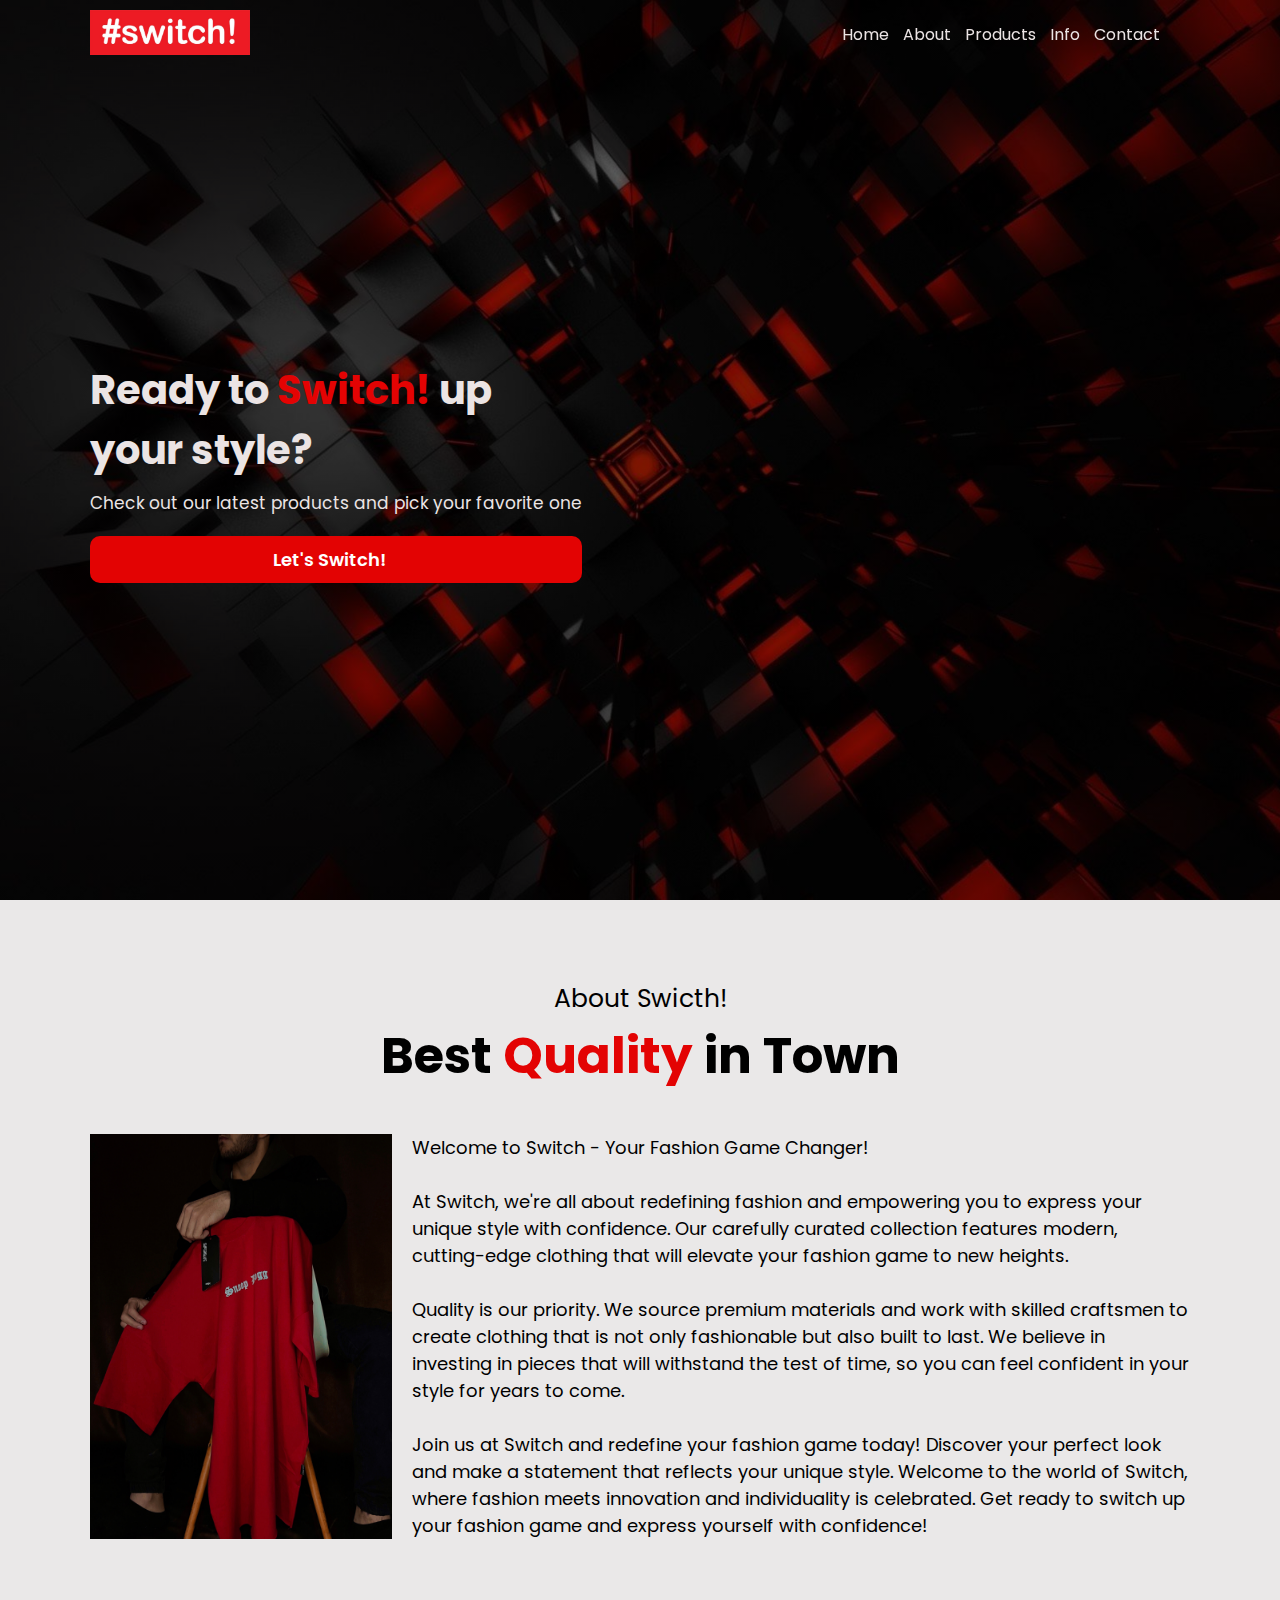
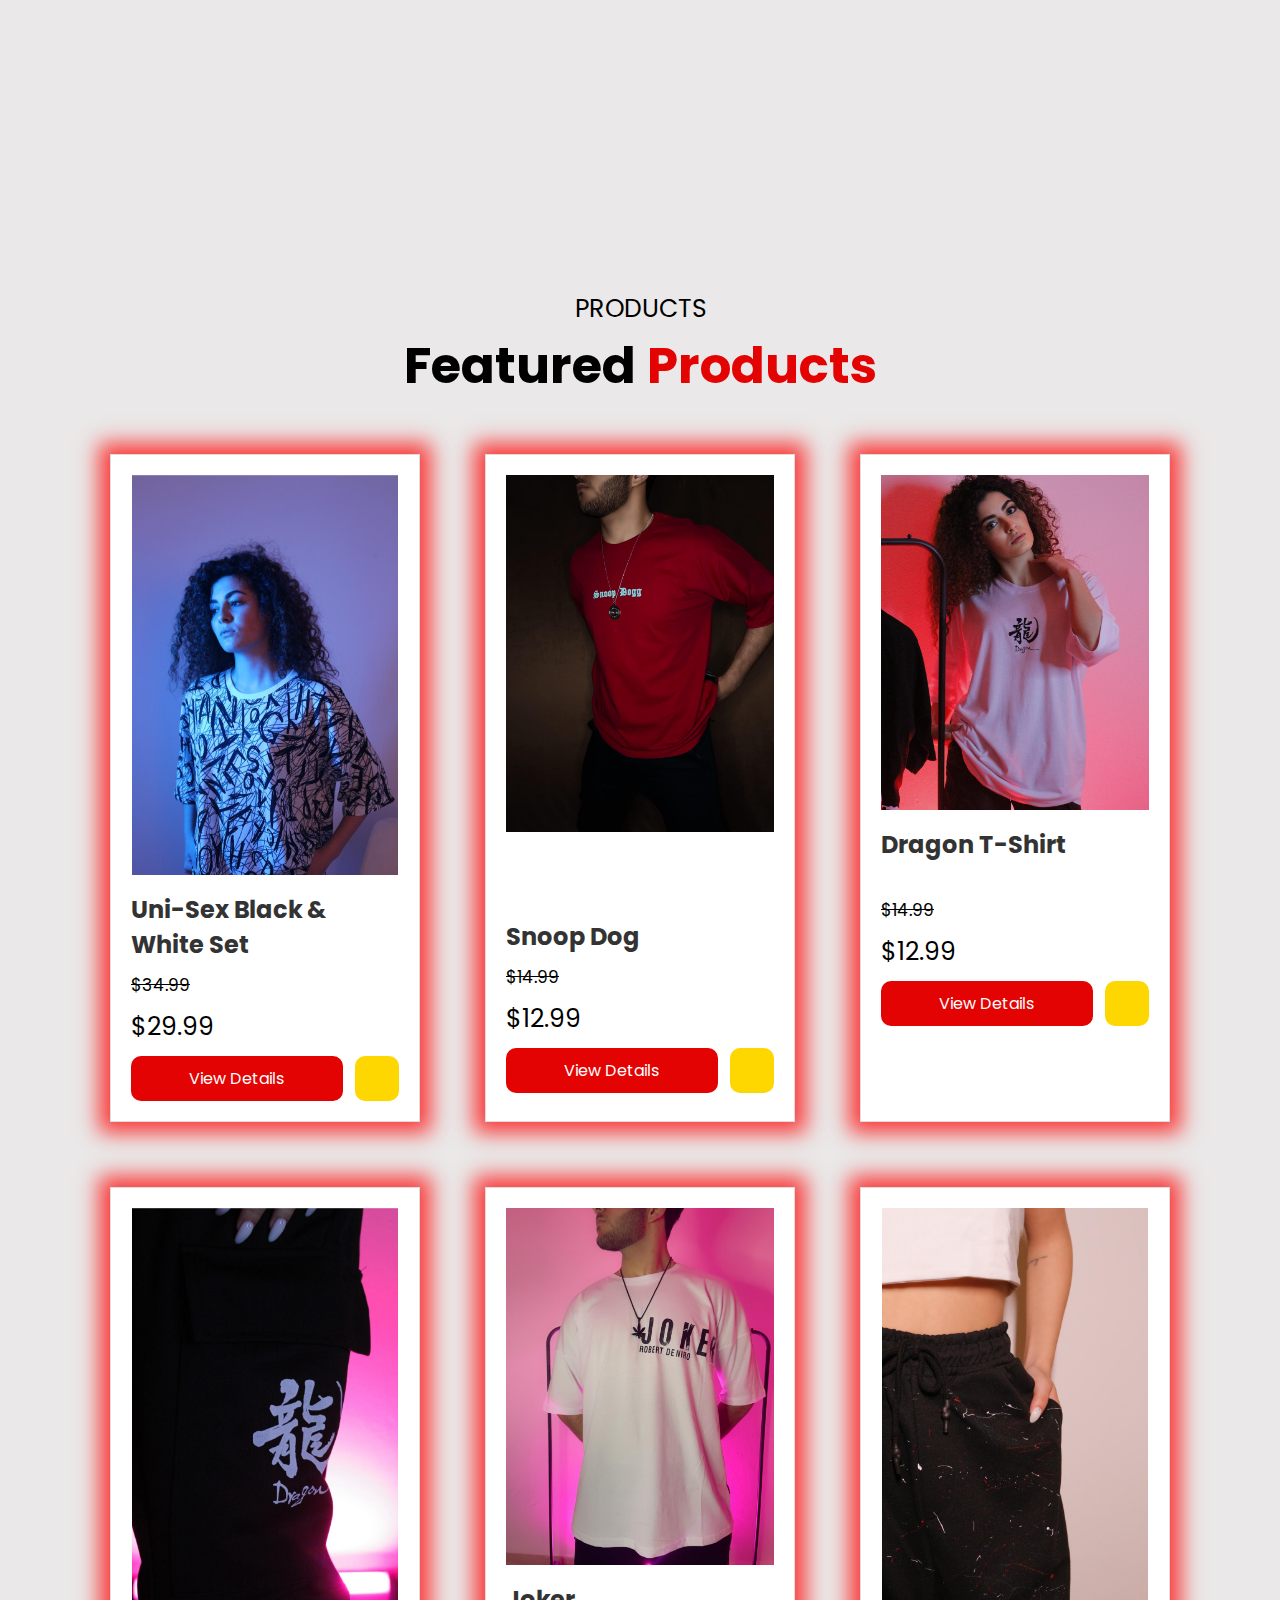
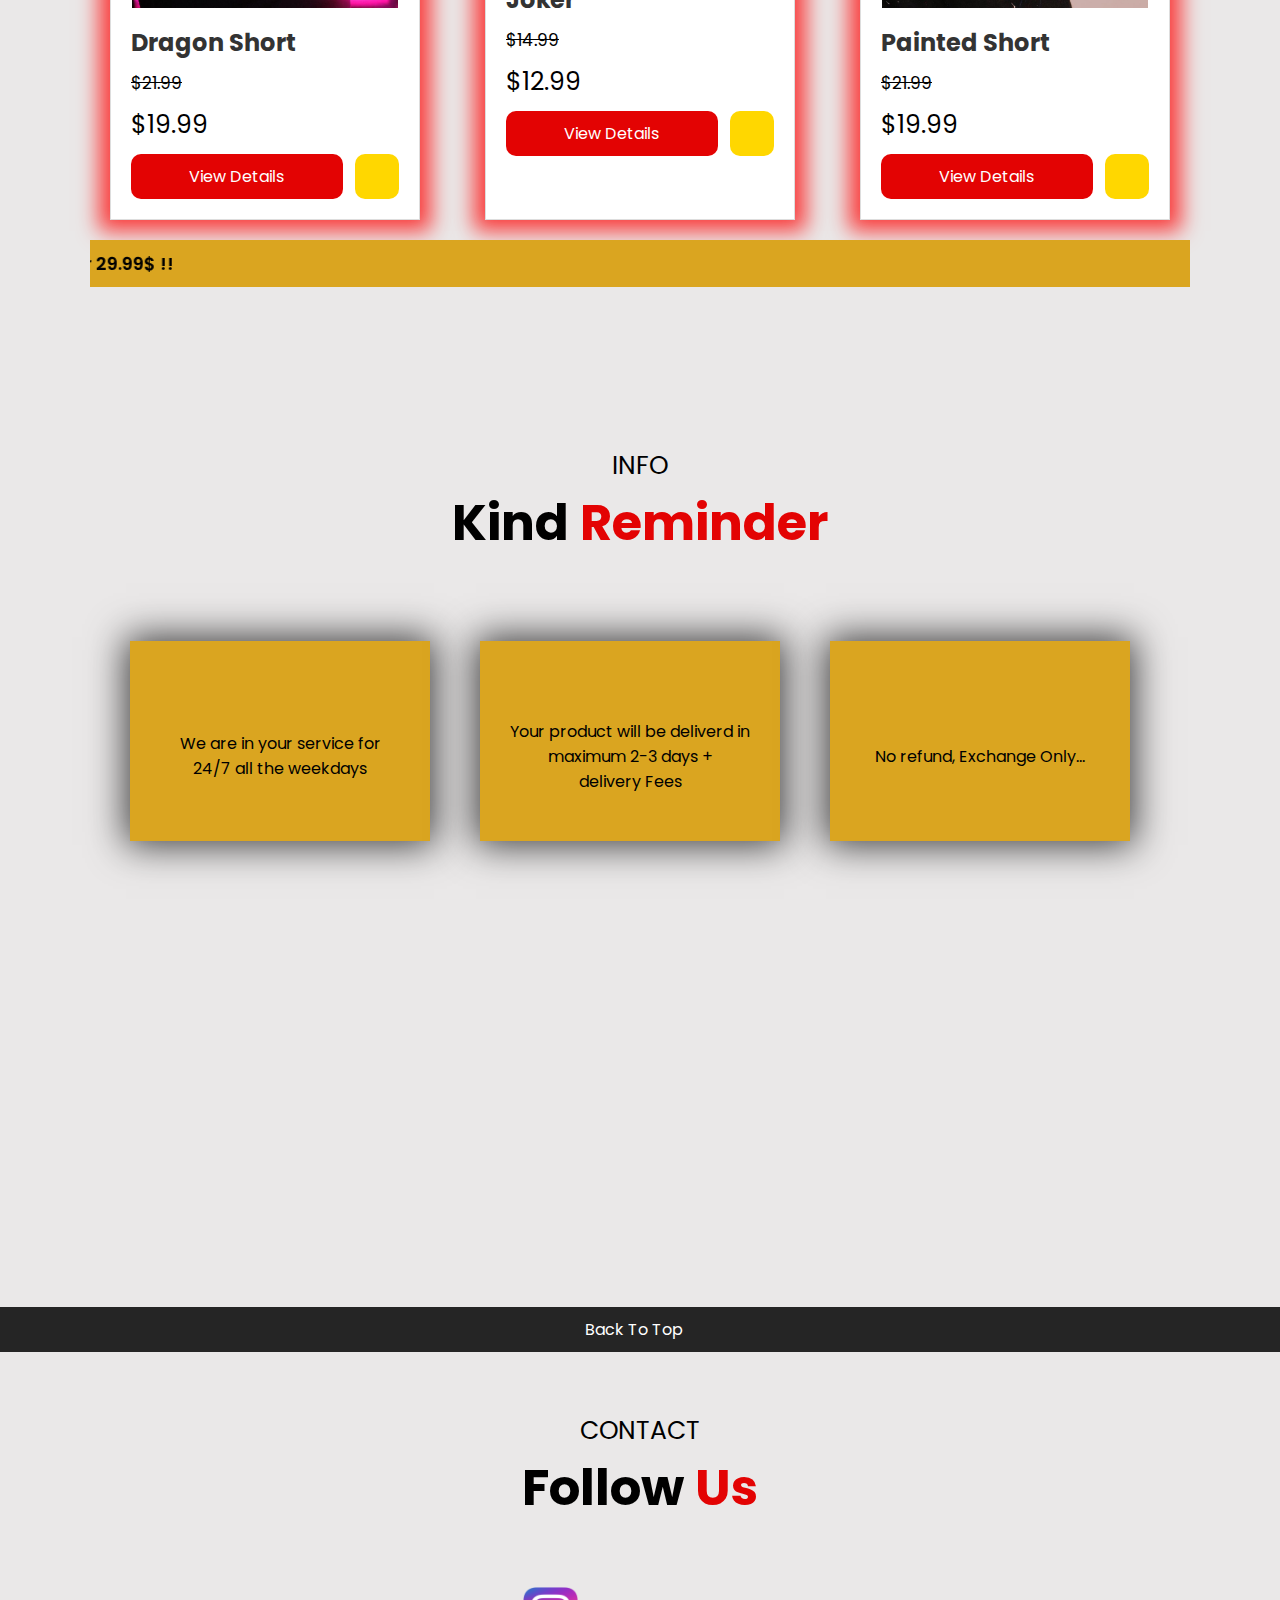
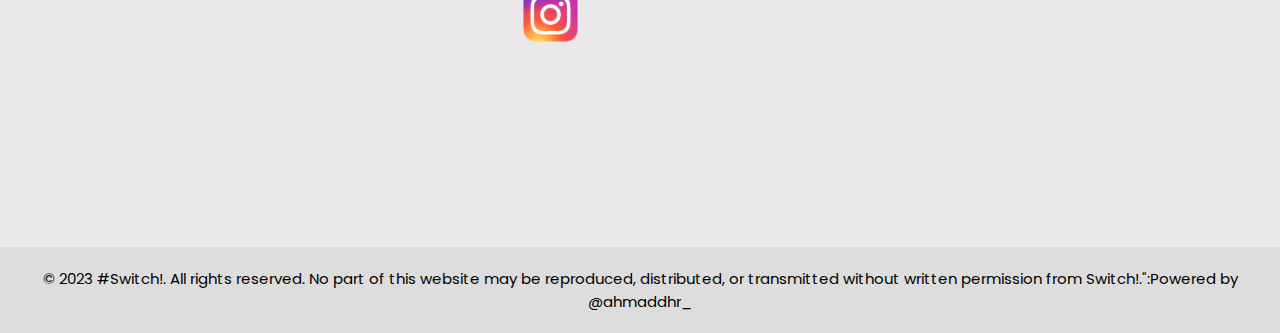
<file: index.html>
<!DOCTYPE html>
<html lang="en">

<head>
    <meta charset="UTF-8">
    <meta http-equiv="X-UA-Compatible" content="IE=edge">
    <meta name="viewport" content="width=device-width, initial-scale=1.0">
    <title>Switch</title>
    <link rel="website icon" href="img/switchlogofile.jpg">
    <link rel="stylesheet" href="index.css">
    <link
        href="https://fonts.googleapis.com/css2?family=Concert+One&family=Flow+Circular&family=Luckiest+Guy&family=Poppins:wght@300;400;500;600;700&family=Righteous&display=swap"
        rel="stylesheet">
    <link rel="stylesheet" href="https://cdnjs.cloudflare.com/ajax/libs/font-awesome/6.4.0/css/all.min.css"
        integrity="sha512-iecdLmaskl7CVkqkXNQ/ZH/XLlvWZOJyj7Yy7tcenmpD1ypASozpmT/E0iPtmFIB46ZmdtAc9eNBvH0H/ZpiBw=="
        crossorigin="anonymous" referrerpolicy="no-referrer" />
</head>

<body>
    <section class="home" id="home">
        <nav>
            <div class="left-nav">
                <a href="#home"><img src="img/switchlogo.JPG" alt="logo"></a>
            </div>
            <div class="center-nav" id="nav-cen">
                <div class="x-nav">
                    <i onclick="hidemenu()" class="fa-solid fa-x"></i>
                </div>
                <ul>
                    <li><a href="#home">Home</a></li>
                    <li><a href="#about">About</a></li>
                    <li><a href="#productss">Products</a></li>
                    <li><a href="#info">Info</a></li>
                    <li><a href="#contact">Contact</a></li>
                </ul>

            </div>
            <div class="bars">
                <i onclick="showmenu()" class="fa-solid fa-bars"></i>
            </div>


        </nav>

        <div class="container">
            <div class="header">
                <h1>Ready to <span>Switch!</span> up<br>
                    your style?</h1>
                <p>Check out our latest products and pick your favorite one</p>
            </div>
         
                <a href="#productss">
                <div class="btn">

                    <button>Let's Switch!</button>
                    <i class="fa-solid fa-arrow-down"></i>

                </div>
            </a>
           
        </div>
        <div class="container2">

        </div>
    </section>
    <section id="about" class="about">
        <header>
            <p>About Swicth!</p>
            <h1>Best <span>Quality</span> in Town</h1>
        </header>
        <div class="items">
            <div class="left-about">
                <img src="img/aboutimage.jpg" alt="image" width="250px">
            </div>
            <div class="right-about">
                <p>Welcome to Switch - Your Fashion Game Changer! <br><br>
                    At Switch, we're all about redefining fashion and empowering you to express your unique style with
                    confidence. Our carefully curated collection features modern, cutting-edge clothing that will
                    elevate your fashion game to new heights.
                    <br><br>
                    Quality is our priority. We source premium materials and work with skilled craftsmen to create
                    clothing that is not only fashionable but also built to last. We believe in investing in pieces that
                    will withstand the test of time, so you can feel confident in your style for years to come. <br><br>
                    Join us at Switch and redefine your fashion game today! Discover your perfect look and make a
                    statement that reflects your unique style. Welcome to the world of Switch, where fashion meets
                    innovation and individuality is celebrated. Get ready to switch up your fashion game and express
                    yourself with confidence!
                </p>
            </div>
        </div>
    </section>
    <section class="productss" id="productss">
        <header>
            <p>PRODUCTS</p>
            <h1>Featured <span>Products</span></h1>
        </header>
        <div class="product-container">
            <div class="product">
                <img src="picforproducts/b&w1.jpg">
                <h3>Uni-Sex Black & White Set</h3>
                <p class="price">$34.99</p>
                <p class="pricenew">$29.99</p>
                <div class="bottom">

                    <a href="b&w.html" class="btn">View Details</a>
                    <i class="fa-solid fa-cart-shopping"></i>
                </div>
            </div>
            <div class="product">

                <img src="picforproducts/snoopdog1.jpg">
                <div class="snoop">
                    <h3>Snoop Dog</h3>
                    <p class="price">$14.99</p>
                    <p class="pricenew">$12.99</p>
                    <div class="bottom">

                        <a href="snoopdog.html" class="btn">View Details</a>
                        <i class="fa-solid fa-cart-shopping"></i>
                    </div>
                </div>
            </div>
            <div class="product">
                <img src="picforproducts/dragon1.jpg">
                <br>
                <h3>Dragon T-Shirt</h3>
                <br>
                <p class="price">$14.99</p>
                <p class="pricenew">$12.99</p>

                <div class="bottom">

                    <a href="dragon.html" class="btn">View Details</a>
                    <i class="fa-solid fa-cart-shopping"></i>
                </div>
            </div>
            <div class="product">
                <img src="picforproducts/dragonshorts3.jpg">
                <h3>Dragon Short</h3>
                <p class="price">$21.99</p>
                <p class="pricenew">$19.99</p>
                <div class="bottom">

                    <a href="dragonshort.html" class="btn">View Details</a>
                    <i class="fa-solid fa-cart-shopping"></i>
                </div>
            </div>
            <div class="product">
                <img src="picforproducts/joker1.jpg">
                <h3>Joker</h3>
                <p class="price">$14.99</p>
                <p class="pricenew">$12.99</p>
                <p></p>
                <div class="bottom">

                    <a href="joker.html" class="btn">View Details</a>
                    <i class="fa-solid fa-cart-shopping"></i>
                </div>
            </div>
            <div class="product">
                <img src="picforproducts/painted4.jpg">
                <h3>Painted Short</h3>
                <p class="price">$21.99</p>
                <p class="pricenew">$19.99</p>
                <div class="bottom">

                    <a href="paintedshort.html" class="btn">View Details</a>
                    <i class="fa-solid fa-cart-shopping"></i>
                </div>
            </div>

        </div>
        <div class="mar">
            <marquee behavior="" direction="right">
                <p> Any T-shirt + Short only for 29.99$ !!</p>
            </marquee>
        </div>
    </section>
    <section class="info" id="info">
        <header>
            <p>INFO</p>
            <h1>Kind <span> Reminder</span></h1>
        </header>
        <div class="info-container">
            <div class="hour">
                <i class="fa-sharp fa-solid fa-clock"></i>
                <p>We are in your service for 24/7 all the weekdays</p>
            </div>
            <div class="hour">
                <i class="fa-solid fa-truck"></i>
                <p>Your product will be deliverd in maximum 2-3 days + <br>
                    delivery Fees</p>
            </div>
            <div class="hour">
                <i class="fa-sharp fa-solid fa-money-bill-1-wave"></i>
                <p>No refund, Exchange Only... <br></p>

            </div>
        </div>
    </section>
    <section class="contact" id="contact">
        <div class="back">
            <a href="#">Back To Top <i class="fa-solid fa-arrow-up"></i></a>
        </div>
        <header>
            <p>CONTACT</p>
            <h1>Follow <span>Us</span></h1>
        </header>
        <div class="social-con">
            <li><a class="insta" href="https://www.instagram.com/switchupstyle.lb/"><img src="img/insta.png" alt=""
                        width="55"></a>
            <li><a class="wts" href="https://wa.me/+96171145310"><i class="fa-brands fa-whatsapp"></i></a></li>
        </div>

    </section>
    <div class="copy">
        <p> &copy; 2023 #Switch!. All rights reserved. No part of this website may be reproduced, distributed, or
            transmitted without written permission from Switch!.":Powered by @ahmaddhr_</p>
    </div>
    <script>
        window.addEventListener("scroll", scroll);
        let header = document.querySelector('nav');
        function scroll() {
            header.classList.toggle("sticky", window.scrollY > 0);
        }
        let navbar = document.getElementById('nav-cen');
        function hidemenu() {
            navbar.style.right = '-220px';
        }
        function showmenu() {
            navbar.style.right = '0px';
        }

    </script>
</body>

</html>
</file>
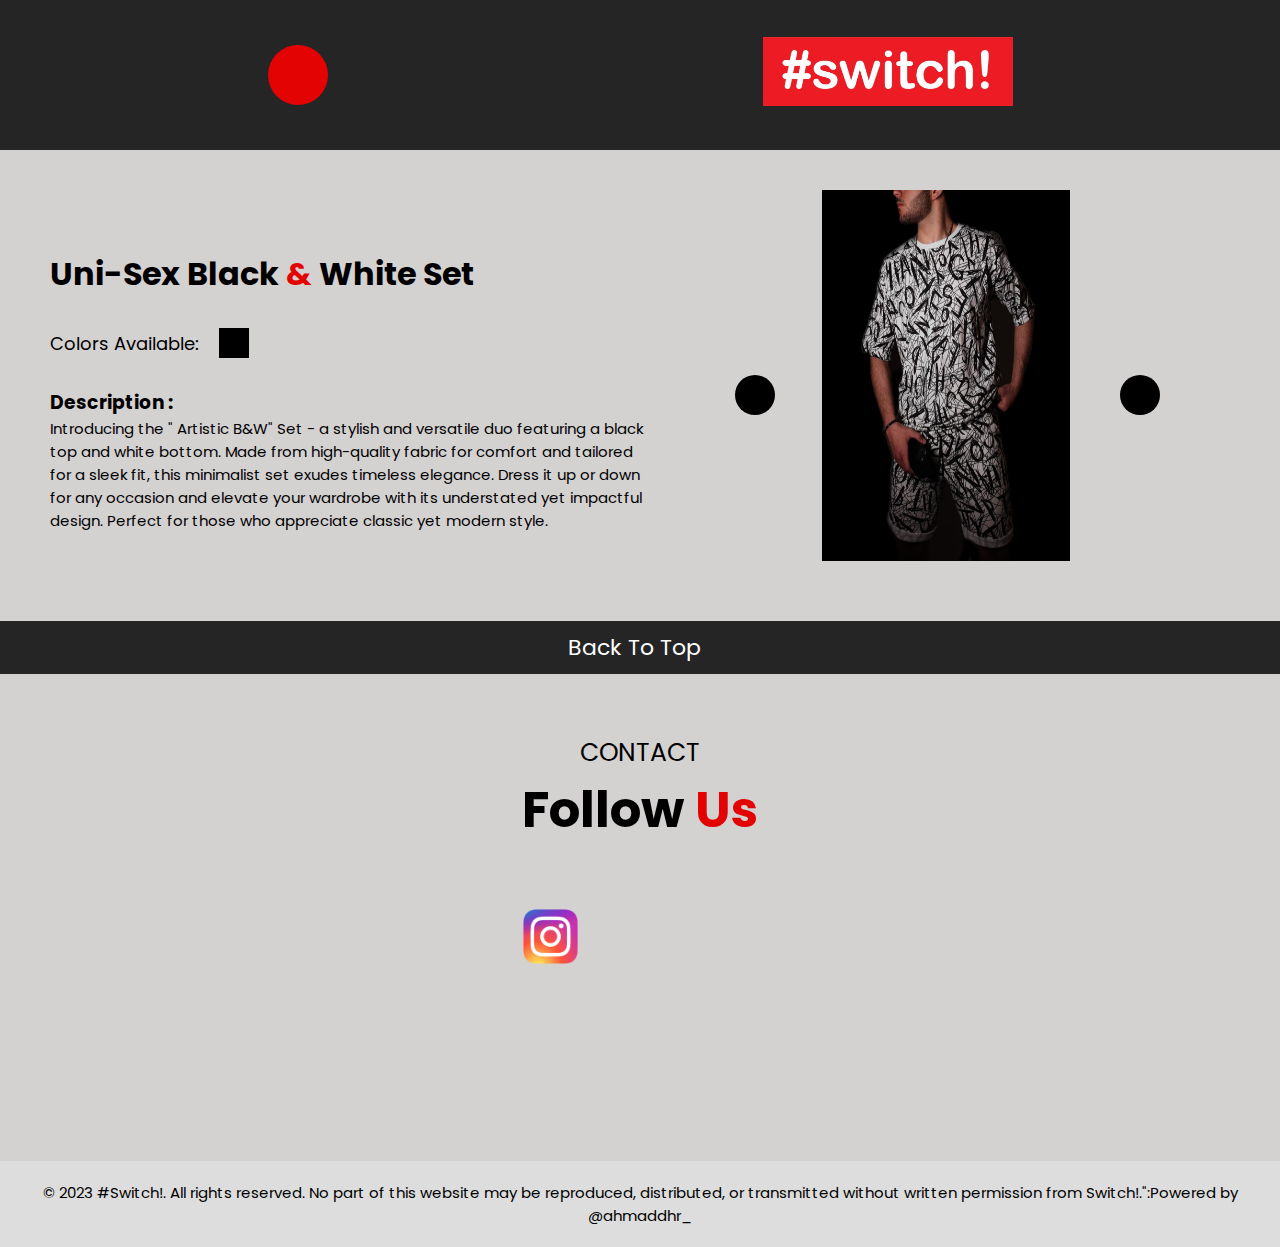
<file: b&w.html>
<!DOCTYPE html>
<html lang="en">

<head>
    <meta charset="UTF-8">
    <meta http-equiv="X-UA-Compatible" content="IE=edge">
    <meta name="viewport" content="width=device-width, initial-scale=1.0">
    <title>Switch</title>
    <link rel="website icon" href="img/switchlogofile.jpg">
    <link rel="stylesheet" href="product.css">
    <link
        href="https://fonts.googleapis.com/css2?family=Concert+One&family=Flow+Circular&family=Luckiest+Guy&family=Poppins:wght@300;400;500;600;700&family=Righteous&display=swap"
        rel="stylesheet">
    <link rel="stylesheet" href="https://cdnjs.cloudflare.com/ajax/libs/font-awesome/6.4.0/css/all.min.css"
        integrity="sha512-iecdLmaskl7CVkqkXNQ/ZH/XLlvWZOJyj7Yy7tcenmpD1ypASozpmT/E0iPtmFIB46ZmdtAc9eNBvH0H/ZpiBw=="
        crossorigin="anonymous" referrerpolicy="no-referrer" />
</head>

<body>
    <nav>
        <a href="index.html">
        <div class="left-nav">
             <i class="fa-solid fa-angle-left"></i>
        </div>
    </a>
        <div class="center-nav">
            <img src="img/switchlogo.JPG" alt="">
        </div>
    </nav>
    <div class="home">
        <div class="container">
            <div class="content">
                <h1>Uni-Sex Black <span>&</span> White Set</h1>
                <div class="colors">
                    <p>Colors Available: &nbsp; &nbsp;</p>
                    <div class="color1"></div>
                    <div class="color2"></div>
                </div>
                <div class="des">
                    <h3>Description :</h3>
                    <p>Introducing the " Artistic B&W" Set - a stylish and versatile duo featuring a black top and white
                        bottom. Made from high-quality fabric for comfort and tailored for a sleek fit, this minimalist
                        set exudes timeless elegance. Dress it up or down for any occasion and elevate your wardrobe
                        with its understated yet impactful design. Perfect for those who appreciate classic yet modern
                        style.

                    </p>
                </div>
            </div>
        </div>
        <div class="slider-container">
            <div class="slider">
                <div class="slides">
                    <div class="slide">
                        <img src="picforproducts/b&w2.jpg" width="300px" alt="">
                    </div>
                    <div class="slide">
                        <img src="picforproducts/b&w3.jpg" width="300" alt="">
                    </div>
                    <div class="slide">
                        <img src="picforproducts/b&w4.jpg" width="300" alt="">
                    </div>
                </div>
                <div class="left">
                    <div class="pre"><i class="fa-solid fa-angle-left"></i></div>
                </div>
                <div class="next"><i class="fa-solid fa-angle-left fa-rotate-180"></i></div>
            </div>
        </div>
    </div>
    <section class="contact" id="contact">
        <div class="back">
            <a href="#">Back To Top <i class="fa-solid fa-arrow-up"></i></a>
        </div>
        <header>
            <p>CONTACT</p>
            <h1>Follow <span>Us</span></h1>
        </header>
        <div class="social-con">
            <li><a class="insta" href="https://www.instagram.com/switchupstyle.lb/"><img src="img/insta.png" alt=""
                        width="55"></a>
            <li><a class="wts" href="tel:+96171145310"><i class="fa-brands fa-whatsapp"></i></a></li>
        </div>

    </section>
    <div class="copy">
        <p> &copy; 2023 #Switch!. All rights reserved. No part of this website may be reproduced, distributed, or
            transmitted without written permission from Switch!.":Powered by @ahmaddhr_</p>
    </div>

   

    <script>
        const prevBtn = document.querySelector('.pre');
        const nextBtn = document.querySelector('.next');
        const slides = document.querySelector('.slides');
        let slideIndex = 0;
        const slideLength = document.querySelectorAll('.slide').length;

        prevBtn.addEventListener('click', () => {
            slideIndex--;
            if (slideIndex < 0) {
                slideIndex = slideLength - 1;
            }
            updateSlidePosition();
        });

        nextBtn.addEventListener('click', () => {
            slideIndex++;
            if (slideIndex > slideLength - 1) {
                slideIndex = 0;
            }
            updateSlidePosition();
        });

        function updateSlidePosition() {
            slides.style.transform = `translateX(-${slideIndex * 100 / slideLength}%)`;
        }
    </script>
</body>

</html>
</file>
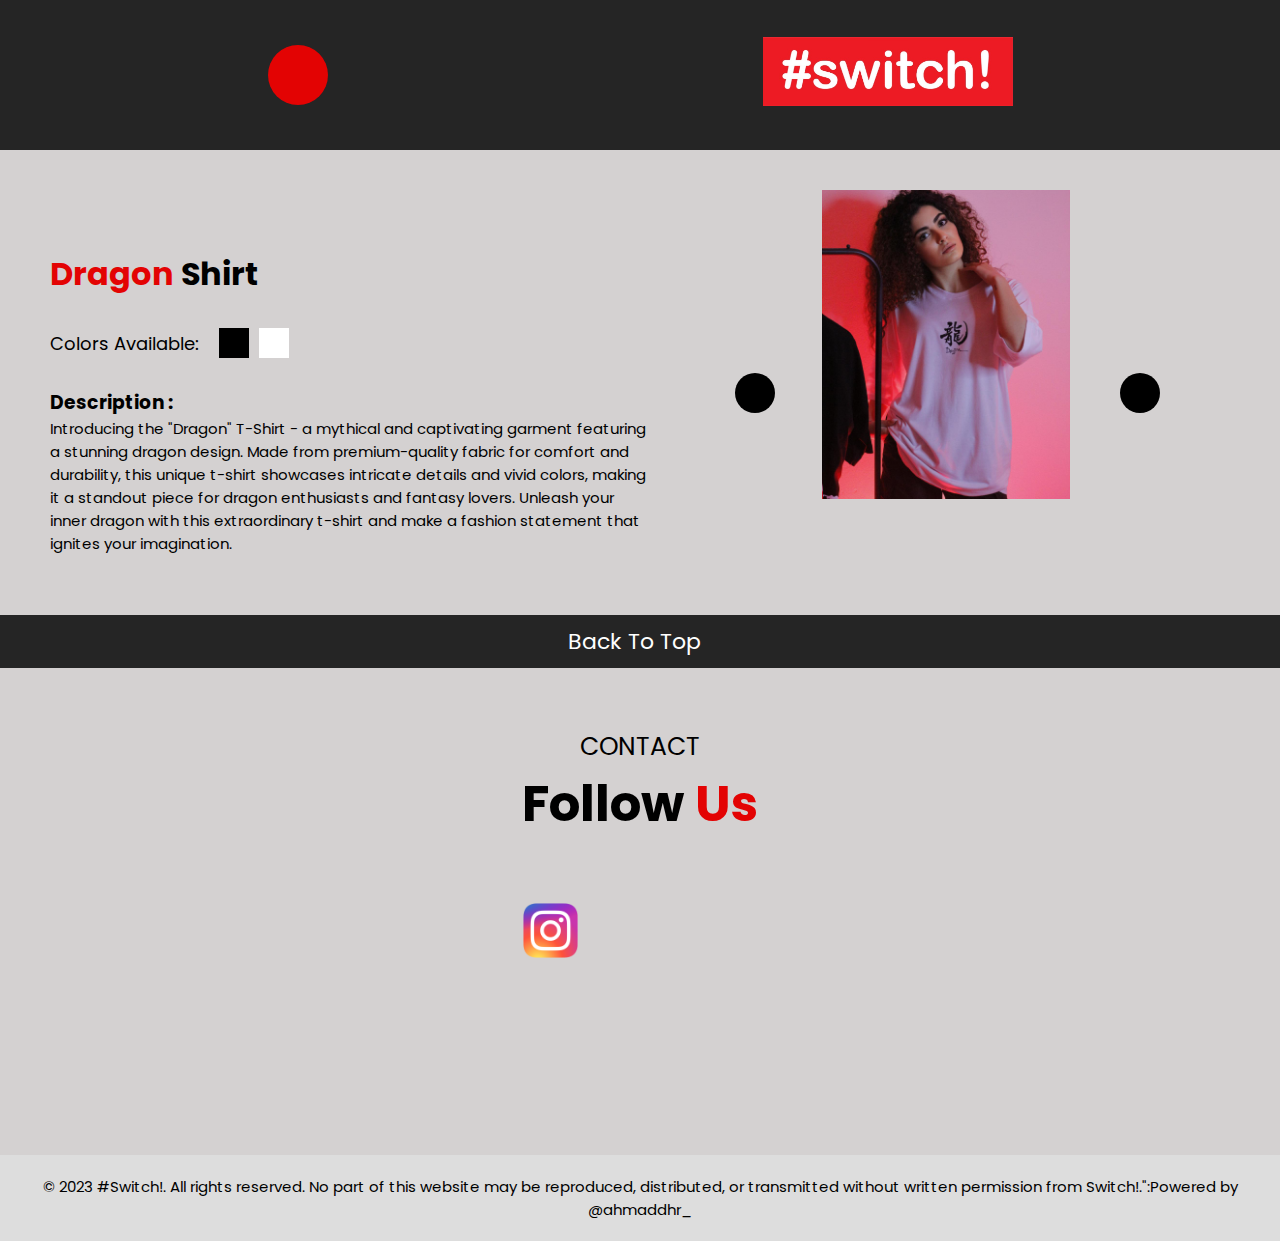
<file: dragon.html>
<!DOCTYPE html>
<html lang="en">

<head>
    <meta charset="UTF-8">
    <meta http-equiv="X-UA-Compatible" content="IE=edge">
    <meta name="viewport" content="width=device-width, initial-scale=1.0">
    <title>Switch</title>
    <link rel="website icon" href="img/switchlogofile.jpg">
    <link rel="stylesheet" href="product.css">
    <link
        href="https://fonts.googleapis.com/css2?family=Concert+One&family=Flow+Circular&family=Luckiest+Guy&family=Poppins:wght@300;400;500;600;700&family=Righteous&display=swap"
        rel="stylesheet">
    <link rel="stylesheet" href="https://cdnjs.cloudflare.com/ajax/libs/font-awesome/6.4.0/css/all.min.css"
        integrity="sha512-iecdLmaskl7CVkqkXNQ/ZH/XLlvWZOJyj7Yy7tcenmpD1ypASozpmT/E0iPtmFIB46ZmdtAc9eNBvH0H/ZpiBw=="
        crossorigin="anonymous" referrerpolicy="no-referrer" />
</head>

<body>
    <nav>
        <a href="index.html">
        <div class="left-nav">
             <i class="fa-solid fa-angle-left"></i>
        </div>
    </a>
        <div class="center-nav">
            <img src="img/switchlogo.JPG" alt="">
        </div>
    </nav>
    <div class="home">
        <div class="container">
            <div class="content">
                <h1><span>Dragon </span> Shirt</h1>
                <div class="colors">
                    <div class="dragon">
                        <p>Colors Available: &nbsp; &nbsp;</p>
                        <div class="color1"></div>
                        <div class="color2"></div>
                    </div>
                </div>
                <div class="des">
                    <h3>Description :</h3>
                    <p>Introducing the "Dragon" T-Shirt - a mythical and captivating garment featuring a stunning dragon design. Made from premium-quality fabric for comfort and durability, this unique t-shirt showcases intricate details and vivid colors, making it a standout piece for dragon enthusiasts and fantasy lovers. Unleash your inner dragon with this extraordinary t-shirt and make a fashion statement that ignites your imagination.</p>
                </div>
            </div>
        </div>
        <div class="slider-container">

            <div class="slider">

                <div class="slides">

                    <div class="slide">
                        <img src="picforproducts/dragon1.jpg" width="350px" alt="">
                    </div>
                    <div class="slide">
                        <img src="picforproducts/dragon2.jpg" width="350" alt="">
                    </div>
                    <div class="slide">
                        <img src="picforproducts/dragon3.jpg" width="350" alt="">
                    </div>
                </div>
                <div class="left">
                    <div class="pre"><i class="fa-solid fa-angle-left"></i></div>
                </div>
                <div class="next"><i class="fa-solid fa-angle-left fa-rotate-180"></i></div>
            </div>
        </div>
    </div>
    <section class="contact" id="contact">
        <div class="back">
            <a href="#">Back To Top <i class="fa-solid fa-arrow-up"></i></a>
        </div>
        <header>
            <p>CONTACT</p>
            <h1>Follow <span>Us</span></h1>
        </header>
        <div class="social-con">
            <li><a class="insta" href="https://www.instagram.com/switchupstyle.lb/"><img src="img/insta.png" alt=""
                        width="55"></a>
            <li><a class="wts" href="tel:+96171145310"><i class="fa-brands fa-whatsapp"></i></a></li>
        </div>

    </section>
    <div class="copy">
        <p> &copy; 2023 #Switch!. All rights reserved. No part of this website may be reproduced, distributed, or
            transmitted without written permission from Switch!.":Powered by @ahmaddhr_</p>
    </div>
    <script>
        const prevBtn = document.querySelector('.pre');
        const nextBtn = document.querySelector('.next');
        const slides = document.querySelector('.slides');
        let slideIndex = 0;
        const slideLength = document.querySelectorAll('.slide').length;

        prevBtn.addEventListener('click', () => {
            slideIndex--;
            if (slideIndex < 0) {
                slideIndex = slideLength - 1;
            }
            updateSlidePosition();
        });

        nextBtn.addEventListener('click', () => {
            slideIndex++;
            if (slideIndex > slideLength - 1) {
                slideIndex = 0;
            }
            updateSlidePosition();
        });

        function updateSlidePosition() {
            slides.style.transform = `translateX(-${slideIndex * 100 / slideLength}%)`;
        }
    </script>
</body>

</html>
</file>
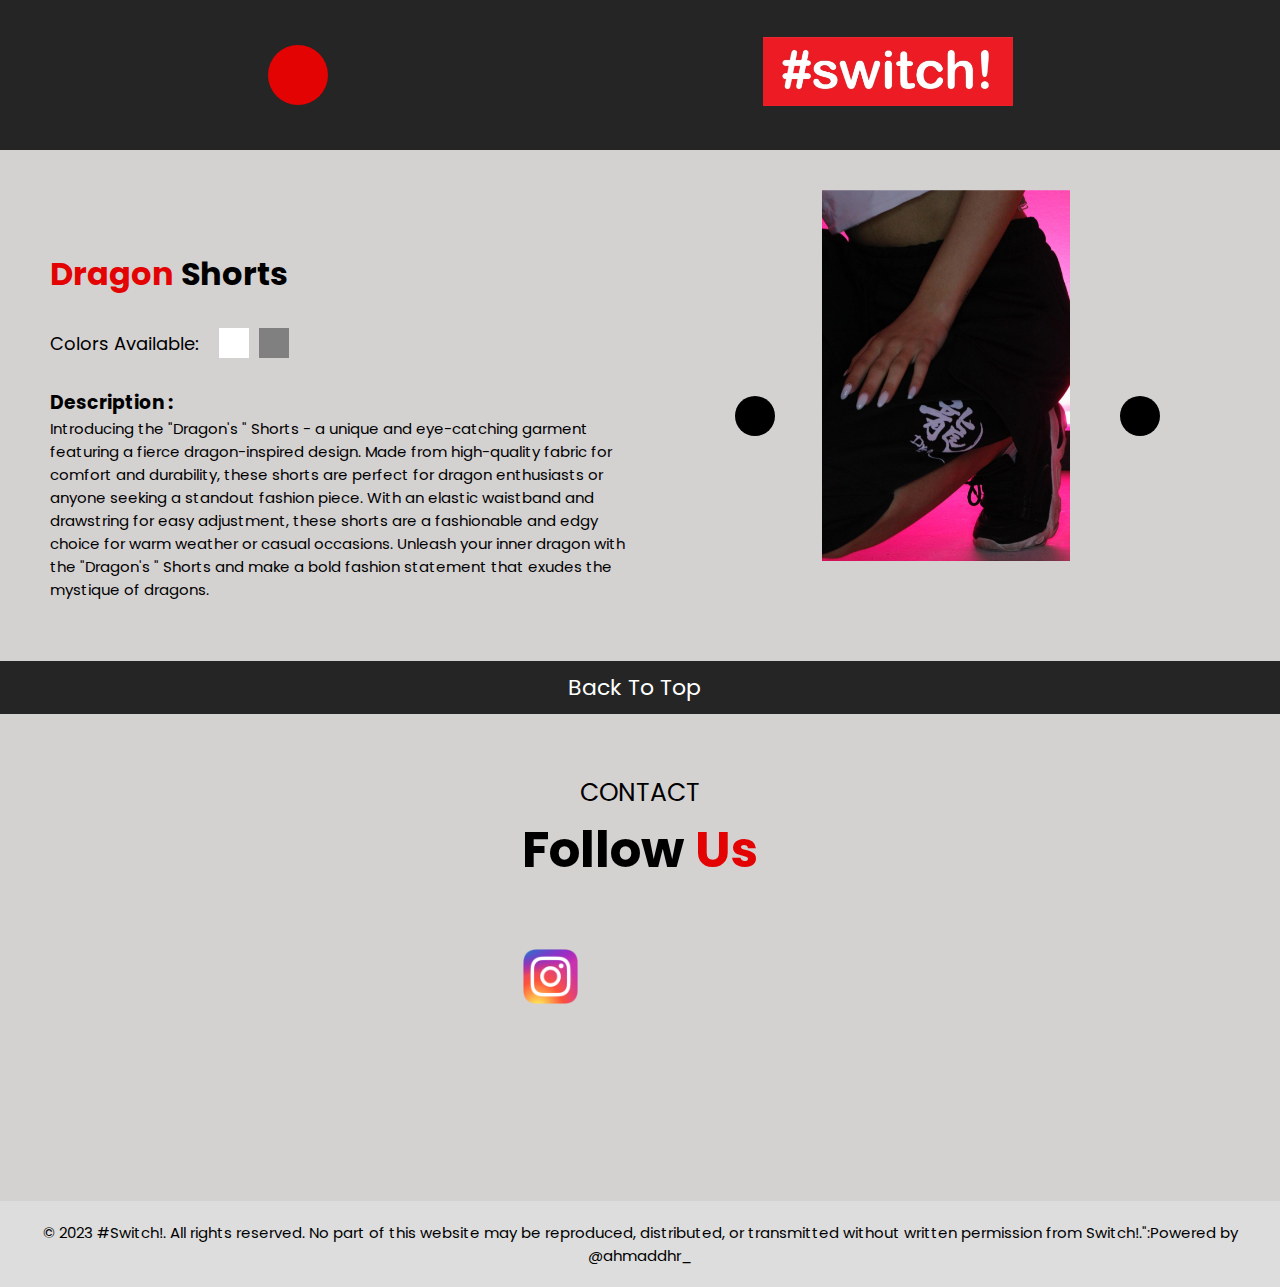
<file: dragonshort.html>
<!DOCTYPE html>
<html lang="en">

<head>
    <meta charset="UTF-8">
    <meta http-equiv="X-UA-Compatible" content="IE=edge">
    <meta name="viewport" content="width=device-width, initial-scale=1.0">
    <title>Switch</title>
    <link rel="website icon" href="img/switchlogofile.jpg">
    <link rel="stylesheet" href="product.css">
    <link
        href="https://fonts.googleapis.com/css2?family=Concert+One&family=Flow+Circular&family=Luckiest+Guy&family=Poppins:wght@300;400;500;600;700&family=Righteous&display=swap"
        rel="stylesheet">
    <link rel="stylesheet" href="https://cdnjs.cloudflare.com/ajax/libs/font-awesome/6.4.0/css/all.min.css"
        integrity="sha512-iecdLmaskl7CVkqkXNQ/ZH/XLlvWZOJyj7Yy7tcenmpD1ypASozpmT/E0iPtmFIB46ZmdtAc9eNBvH0H/ZpiBw=="
        crossorigin="anonymous" referrerpolicy="no-referrer" />
</head>

<body>
    <nav>
        <a href="index.html">
        <div class="left-nav">
             <i class="fa-solid fa-angle-left"></i>
        </div>
    </a>
        <div class="center-nav">
            <img src="img/switchlogo.JPG" alt="">
        </div>
    </nav>
    <div class="home">
        <div class="container">
            <div class="content">
                <h1><span>Dragon </span> Shorts</h1>
                <div class="colors">
                    <div class="drshort">
                    <p>Colors Available: &nbsp; &nbsp;</p>
                    <div class="color1"></div>
                    <div class="color2"></div>
                </div>
                </div>
                <div class="des">
                    <h3>Description :</h3>
                    <p>Introducing the "Dragon's " Shorts - a unique and eye-catching garment featuring a fierce dragon-inspired design. Made from high-quality fabric for comfort and durability, these shorts are perfect for dragon enthusiasts or anyone seeking a standout fashion piece. With an elastic waistband and drawstring for easy adjustment, these shorts are a fashionable and edgy choice for warm weather or casual occasions. Unleash your inner dragon with the "Dragon's " Shorts and make a bold fashion statement that exudes the mystique of dragons.

                    </p>
                </div>
            </div>
        </div>
        <div class="slider-container">
            <div class="slider">
                <div class="slides">
                    <div class="slide">
                        <img src="picforproducts/dragonshorts1.jpg" width="300px" alt="">
                    </div>
                    <div class="slide">
                        <img src="picforproducts/dragonshorts2.jpg" width="300" alt="">
                    </div>
                    <div class="slide">
                        <img src="picforproducts/dragonshorts4.jpg" width="300" alt="">
                    </div>
                </div>
                <div class="left">
                    <div class="pre"><i class="fa-solid fa-angle-left"></i></div>
                </div>
                <div class="next"><i class="fa-solid fa-angle-left fa-rotate-180"></i></div>
            </div>
        </div>
    </div>
    <section class="contact" id="contact">
        <div class="back">
            <a href="#">Back To Top <i class="fa-solid fa-arrow-up"></i></a>
        </div>
        <header>
            <p>CONTACT</p>
            <h1>Follow <span>Us</span></h1>
        </header>
        <div class="social-con">
            <li><a class="insta" href="https://www.instagram.com/switchupstyle.lb/"><img src="img/insta.png" alt=""
                        width="55"></a>
            <li><a class="wts" href="tel:+96171145310"><i class="fa-brands fa-whatsapp"></i></a></li>
        </div>

    </section>
    <div class="copy">
        <p> &copy; 2023 #Switch!. All rights reserved. No part of this website may be reproduced, distributed, or
            transmitted without written permission from Switch!.":Powered by @ahmaddhr_</p>
    </div>

   

    <script>
        const prevBtn = document.querySelector('.pre');
        const nextBtn = document.querySelector('.next');
        const slides = document.querySelector('.slides');
        let slideIndex = 0;
        const slideLength = document.querySelectorAll('.slide').length;

        prevBtn.addEventListener('click', () => {
            slideIndex--;
            if (slideIndex < 0) {
                slideIndex = slideLength - 1;
            }
            updateSlidePosition();
        });

        nextBtn.addEventListener('click', () => {
            slideIndex++;
            if (slideIndex > slideLength - 1) {
                slideIndex = 0;
            }
            updateSlidePosition();
        });

        function updateSlidePosition() {
            slides.style.transform = `translateX(-${slideIndex * 100 / slideLength}%)`;
        }
    </script>
</body>

</html>
</file>
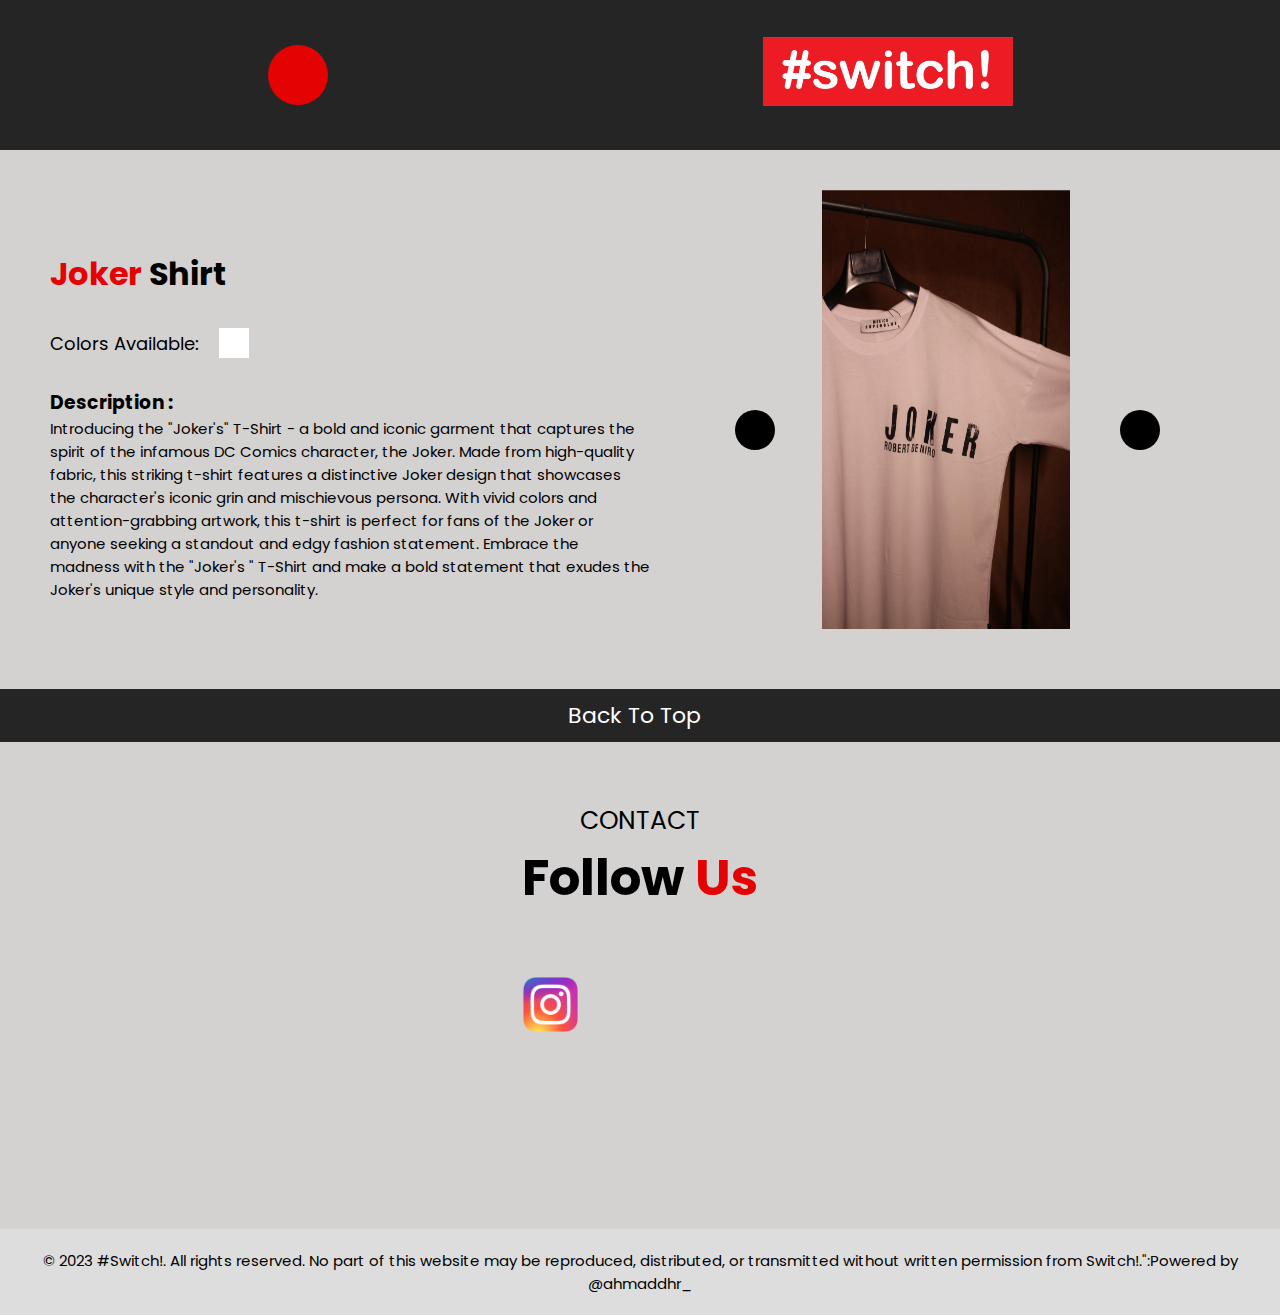
<file: joker.html>
<!DOCTYPE html>
<html lang="en">

<head>
    <meta charset="UTF-8">
    <meta http-equiv="X-UA-Compatible" content="IE=edge">
    <meta name="viewport" content="width=device-width, initial-scale=1.0">
    <title>Switch</title>
    <link rel="website icon" href="img/switchlogofile.jpg">
    <link rel="stylesheet" href="product.css">
    <link
        href="https://fonts.googleapis.com/css2?family=Concert+One&family=Flow+Circular&family=Luckiest+Guy&family=Poppins:wght@300;400;500;600;700&family=Righteous&display=swap"
        rel="stylesheet">
    <link rel="stylesheet" href="https://cdnjs.cloudflare.com/ajax/libs/font-awesome/6.4.0/css/all.min.css"
        integrity="sha512-iecdLmaskl7CVkqkXNQ/ZH/XLlvWZOJyj7Yy7tcenmpD1ypASozpmT/E0iPtmFIB46ZmdtAc9eNBvH0H/ZpiBw=="
        crossorigin="anonymous" referrerpolicy="no-referrer" />
</head>

<body>
    <nav>
        <a href="index.html">
            <div class="left-nav">
                <i class="fa-solid fa-angle-left"></i>
            </div>
        </a>
        <div class="center-nav">
            <img src="img/switchlogo.JPG" alt="">
        </div>
    </nav>
    <div class="home">
        <div class="container">
            <div class="content">
                <h1><span>Joker </span> Shirt</h1>
                <div class="colors">
                    <div class="white">
                        <p>Colors Available: &nbsp; &nbsp;</p>
                        <div class="color1"></div>
                        <div class="color2"></div>
                    </div>
                </div>
                <div class="des">
                    <h3>Description :</h3>
                    <p>Introducing the "Joker's" T-Shirt - a bold and iconic garment that captures the spirit of the infamous DC Comics character, the Joker. Made from high-quality fabric, this striking t-shirt features a distinctive Joker design that showcases the character's iconic grin and mischievous persona. With vivid colors and attention-grabbing artwork, this t-shirt is perfect for fans of the Joker or anyone seeking a standout and edgy fashion statement. Embrace the madness with the "Joker's " T-Shirt and make a bold statement that exudes the Joker's unique style and personality.

                    </p>
                </div>
            </div>
        </div>
        <div class="slider-container">
            <div class="slider">
                <div class="slides">
                    <div class="slide">
                        <img src="picforproducts/joker4.jpg" width="300px" alt="">
                    </div>
                    <div class="slide">
                        <img src="picforproducts/joker2.jpg" width="300" alt="">
                    </div>
                    <div class="slide">
                        <img src="picforproducts/joker3.jpg" width="300" alt="">
                    </div>
                </div>
                <div class="left">
                    <div class="pre"><i class="fa-solid fa-angle-left"></i></div>
                </div>
                <div class="next"><i class="fa-solid fa-angle-left fa-rotate-180"></i></div>
            </div>
        </div>
    </div>
    <section class="contact" id="contact">
        <div class="back">
            <a href="#">Back To Top <i class="fa-solid fa-arrow-up"></i></a>
        </div>
        <header>
            <p>CONTACT</p>
            <h1>Follow <span>Us</span></h1>
        </header>
        <div class="social-con">
            <li><a class="insta" href="https://www.instagram.com/switchupstyle.lb/"><img src="img/insta.png" alt=""
                        width="55"></a>
            <li><a class="wts" href="https://wa.me/+96171145310"><i class="fa-brands fa-whatsapp"></i></a></li>
        </div>

    </section>
    <div class="copy">
        <p> &copy; 2023 #Switch!. All rights reserved. No part of this website may be reproduced, distributed, or
            transmitted without written permission from Switch!.":Powered by @ahmaddhr_</p>
    </div>



    <script>
        const prevBtn = document.querySelector('.pre');
        const nextBtn = document.querySelector('.next');
        const slides = document.querySelector('.slides');
        let slideIndex = 0;
        const slideLength = document.querySelectorAll('.slide').length;

        prevBtn.addEventListener('click', () => {
            slideIndex--;
            if (slideIndex < 0) {
                slideIndex = slideLength - 1;
            }
            updateSlidePosition();
        });

        nextBtn.addEventListener('click', () => {
            slideIndex++;
            if (slideIndex > slideLength - 1) {
                slideIndex = 0;
            }
            updateSlidePosition();
        });

        function updateSlidePosition() {
            slides.style.transform = `translateX(-${slideIndex * 100 / slideLength}%)`;
        }
    </script>
</body>

</html>
</file>
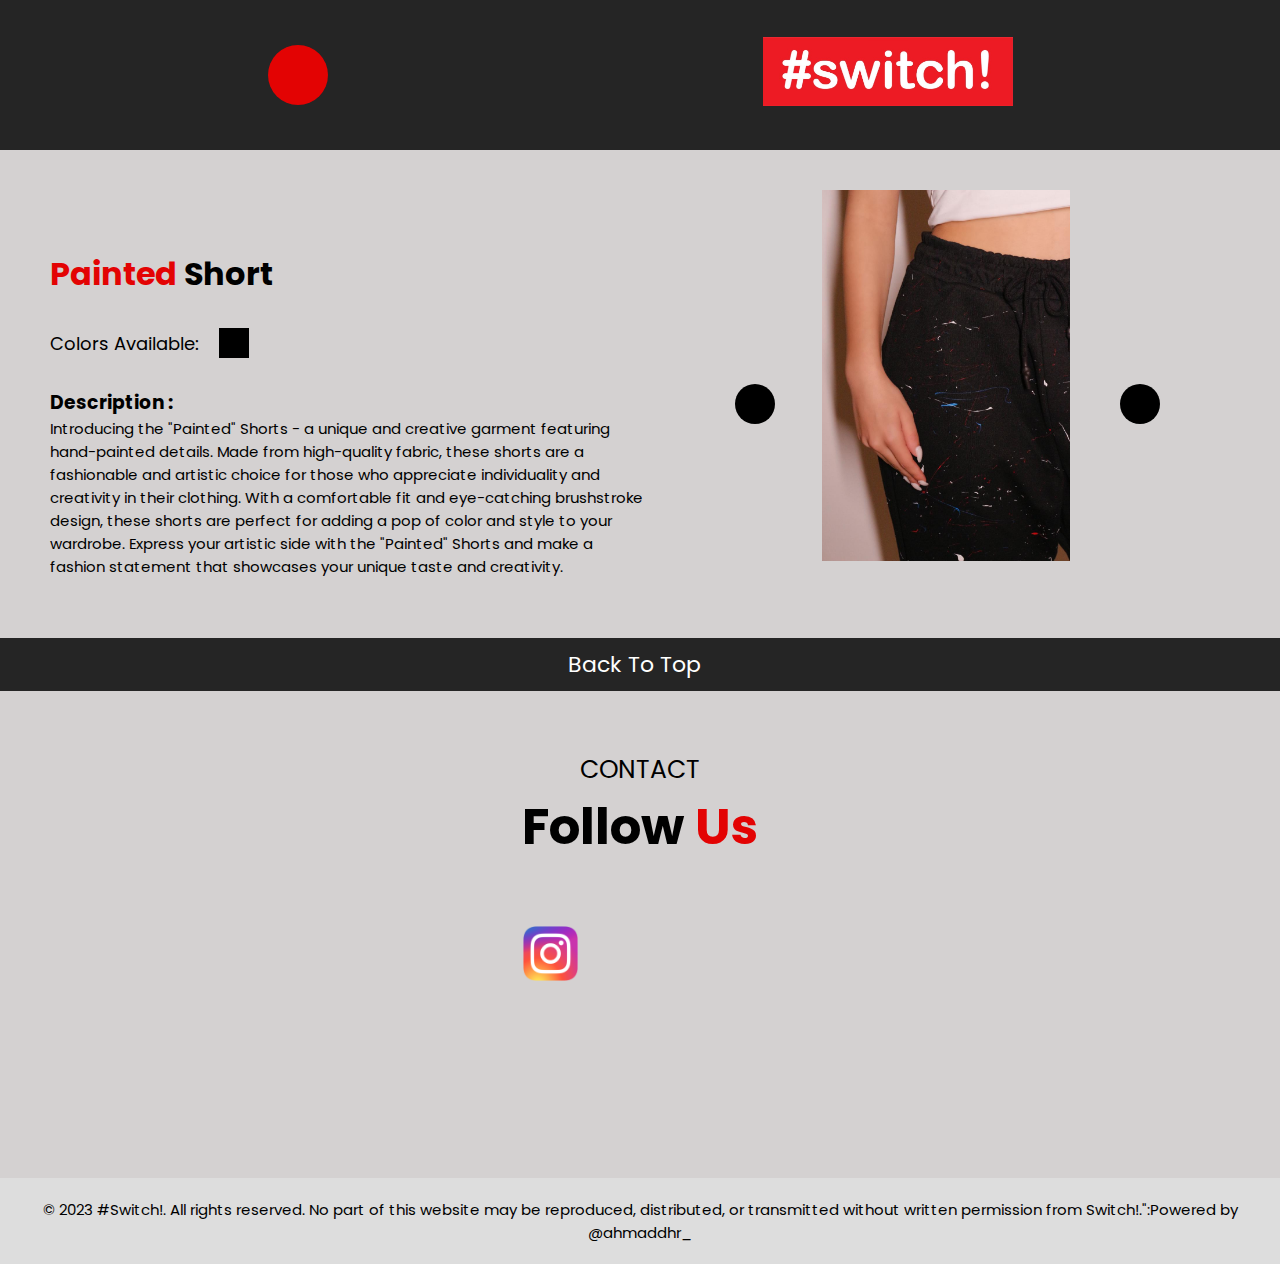
<file: paintedshort.html>
<!DOCTYPE html>
<html lang="en">

<head>
    <meta charset="UTF-8">
    <meta http-equiv="X-UA-Compatible" content="IE=edge">
    <meta name="viewport" content="width=device-width, initial-scale=1.0">
    <title>Switch</title>
    <link rel="website icon" href="img/switchlogofile.jpg">
    <link rel="stylesheet" href="product.css">
    <link
        href="https://fonts.googleapis.com/css2?family=Concert+One&family=Flow+Circular&family=Luckiest+Guy&family=Poppins:wght@300;400;500;600;700&family=Righteous&display=swap"
        rel="stylesheet">
    <link rel="stylesheet" href="https://cdnjs.cloudflare.com/ajax/libs/font-awesome/6.4.0/css/all.min.css"
        integrity="sha512-iecdLmaskl7CVkqkXNQ/ZH/XLlvWZOJyj7Yy7tcenmpD1ypASozpmT/E0iPtmFIB46ZmdtAc9eNBvH0H/ZpiBw=="
        crossorigin="anonymous" referrerpolicy="no-referrer" />
</head>

<body>
    <nav>
        <a href="index.html">
            <div class="left-nav">
                <i class="fa-solid fa-angle-left"></i>
            </div>
        </a>
        <div class="center-nav">
            <img src="img/switchlogo.JPG" alt="">
        </div>
    </nav>
    <div class="home">
        <div class="container">
            <div class="content">
                <h1><span>Painted </span> Short</h1>
                <div class="colors">
                    <div class="painted">
                        <p>Colors Available: &nbsp; &nbsp;</p>
                        <div class="color1"></div>
                        <div class="color2"></div>
                    </div>
                </div>
                <div class="des">
                    <h3>Description :</h3>
                    <p>Introducing the "Painted" Shorts - a unique and creative garment featuring hand-painted details. Made from high-quality fabric, these shorts are a fashionable and artistic choice for those who appreciate individuality and creativity in their clothing. With a comfortable fit and eye-catching brushstroke design, these shorts are perfect for adding a pop of color and style to your wardrobe. Express your artistic side with the "Painted" Shorts and make a fashion statement that showcases your unique taste and creativity.

                    </p>
                </div>
            </div>
        </div>
        <div class="slider-container">
            <div class="slider">
                <div class="slides">
                    <div class="slide">
                        <img src="picforproducts/painted2.jpg" width="300px" alt="">
                    </div>
                    <div class="slide">
                        <img src="picforproducts/painted3.jpg" width="300" alt="">
                    </div>
                    <div class="slide">
                        <img src="picforproducts/painted4.jpg" width="300" alt="">
                    </div>
                </div>
                <div class="left">
                    <div class="pre"><i class="fa-solid fa-angle-left"></i></div>
                </div>
                <div class="next"><i class="fa-solid fa-angle-left fa-rotate-180"></i></div>
            </div>
        </div>
    </div>
    <section class="contact" id="contact">
        <div class="back">
            <a href="#">Back To Top <i class="fa-solid fa-arrow-up"></i></a>
        </div>
        <header>
            <p>CONTACT</p>
            <h1>Follow <span>Us</span></h1>
        </header>
        <div class="social-con">
            <li><a class="insta" href="https://www.instagram.com/switchupstyle.lb/"><img src="img/insta.png" alt=""
                        width="55"></a>
            <li><a class="wts" href="https://wa.me/+96171145310"><i class="fa-brands fa-whatsapp"></i></a></li>
        </div>

    </section>
    <div class="copy">
        <p> &copy; 2023 #Switch!. All rights reserved. No part of this website may be reproduced, distributed, or
            transmitted without written permission from Switch!.":Powered by @ahmaddhr_</p>
    </div>



    <script>
        const prevBtn = document.querySelector('.pre');
        const nextBtn = document.querySelector('.next');
        const slides = document.querySelector('.slides');
        let slideIndex = 0;
        const slideLength = document.querySelectorAll('.slide').length;

        prevBtn.addEventListener('click', () => {
            slideIndex--;
            if (slideIndex < 0) {
                slideIndex = slideLength - 1;
            }
            updateSlidePosition();
        });

        nextBtn.addEventListener('click', () => {
            slideIndex++;
            if (slideIndex > slideLength - 1) {
                slideIndex = 0;
            }
            updateSlidePosition();
        });

        function updateSlidePosition() {
            slides.style.transform = `translateX(-${slideIndex * 100 / slideLength}%)`;
        }
    </script>
</body>

</html>
</file>
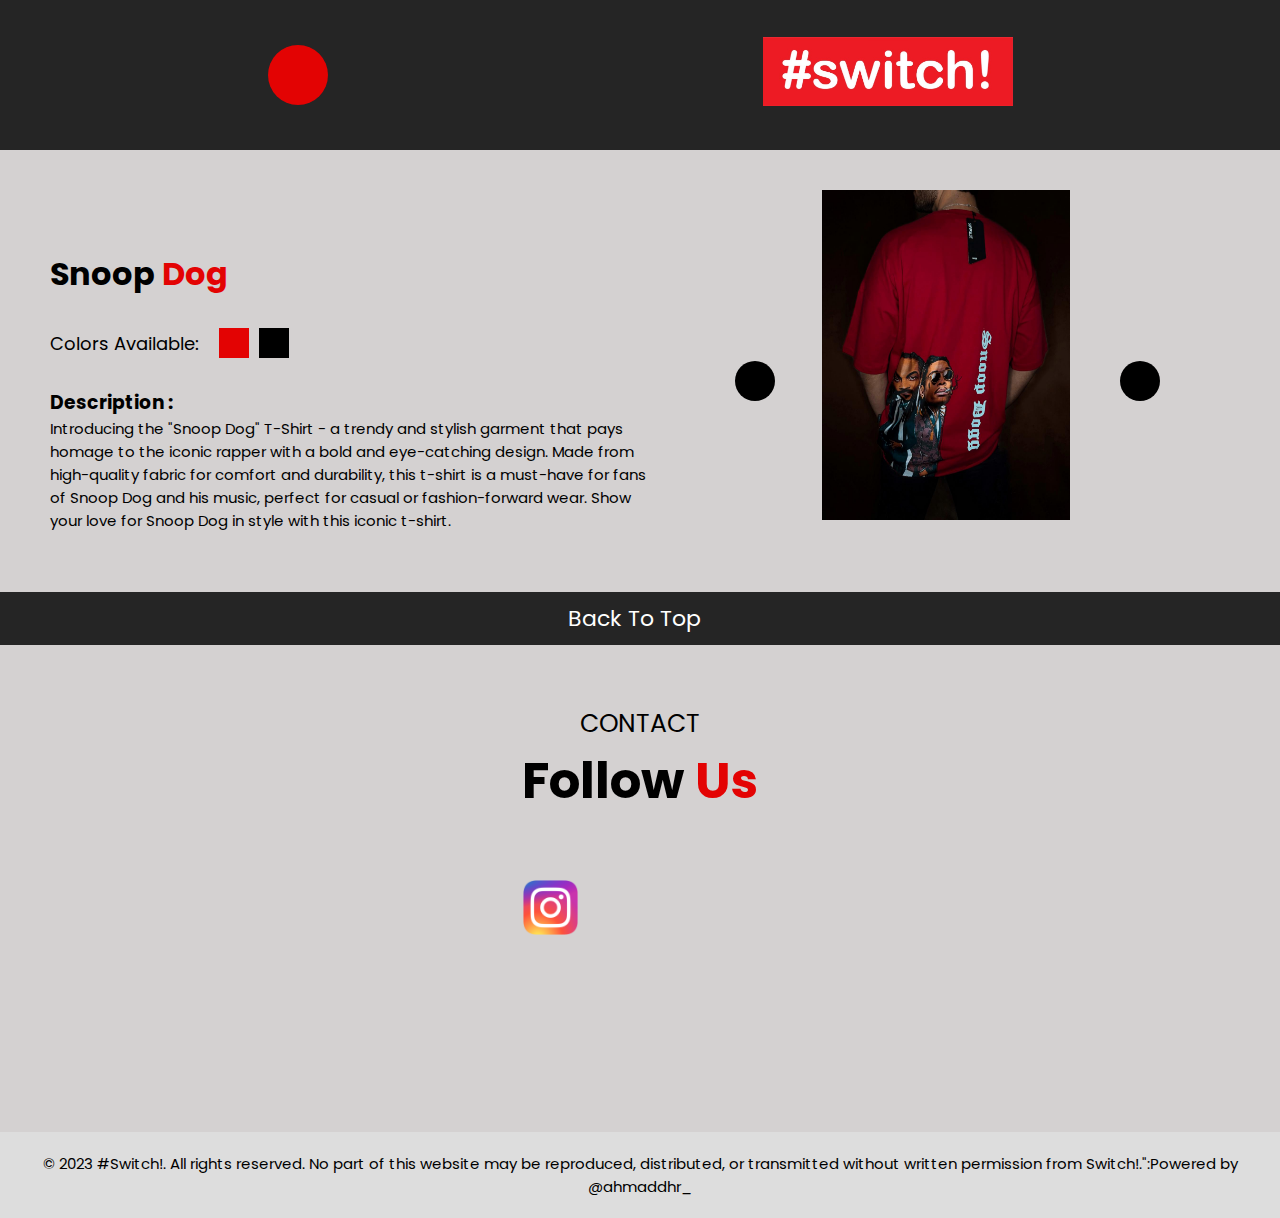
<file: snoopdog.html>
<!DOCTYPE html>
<html lang="en">

<head>
    <meta charset="UTF-8">
    <meta http-equiv="X-UA-Compatible" content="IE=edge">
    <meta name="viewport" content="width=device-width, initial-scale=1.0">
    <title>Switch</title>
    <link rel="website icon" href="img/switchlogofile.jpg">
    <link rel="stylesheet" href="product.css">
    <link
        href="https://fonts.googleapis.com/css2?family=Concert+One&family=Flow+Circular&family=Luckiest+Guy&family=Poppins:wght@300;400;500;600;700&family=Righteous&display=swap"
        rel="stylesheet">
    <link rel="stylesheet" href="https://cdnjs.cloudflare.com/ajax/libs/font-awesome/6.4.0/css/all.min.css"
        integrity="sha512-iecdLmaskl7CVkqkXNQ/ZH/XLlvWZOJyj7Yy7tcenmpD1ypASozpmT/E0iPtmFIB46ZmdtAc9eNBvH0H/ZpiBw=="
        crossorigin="anonymous" referrerpolicy="no-referrer" />
</head>

<body>
    <nav>
        <a href="index.html">
        <div class="left-nav">
             <i class="fa-solid fa-angle-left"></i>
        </div>
    </a>
        <div class="center-nav">
            <img src="img/switchlogo.JPG" alt="">
        </div>
    </nav>
    <div class="home">
        <div class="container">
            <div class="content">
                <h1>Snoop <span>Dog</span></h1>
                <div class="colors">
                    <div class="snoop">
                        <p>Colors Available: &nbsp; &nbsp;</p>
                        <div class="color1"></div>
                        <div class="color2"></div>
                    </div>
                </div>
                <div class="des">
                    <h3>Description :</h3>
                    <p>Introducing the "Snoop Dog" T-Shirt - a trendy and stylish garment that pays homage to the iconic
                        rapper with a bold and eye-catching design. Made from high-quality fabric for comfort and
                        durability, this t-shirt is a must-have for fans of Snoop Dog and his music, perfect for casual
                        or fashion-forward wear. Show your love for Snoop Dog in style with this iconic t-shirt.</p>
                </div>
            </div>
        </div>
        <div class="slider-container">

            <div class="slider">

                <div class="slides">

                    <div class="slide">
                        <img src="picforproducts/snoopdog2.jpg" width="350px" alt="">
                    </div>
                    <div class="slide">
                        <img src="picforproducts/snoopdog4.jpg" width="350" alt="">
                    </div>
                    <div class="slide">
                        <img src="picforproducts/snoopdog3.jpg" width="350" alt="">
                    </div>
                </div>
                <div class="left">
                <div class="pre"><i class="fa-solid fa-angle-left"></i></div>
                </div>
                <div class="next"><i class="fa-solid fa-angle-left fa-rotate-180"></i></div>
            </div>
        </div>
    </div>
    <section class="contact" id="contact">
        <div class="back">
            <a href="#">Back To Top <i class="fa-solid fa-arrow-up"></i></a>
        </div>
        <header>
            <p>CONTACT</p>
            <h1>Follow <span>Us</span></h1>
        </header>
        <div class="social-con">
            <li><a class="insta" href="https://www.instagram.com/switchupstyle.lb/"><img src="img/insta.png" alt=""
                        width="55"></a>
            <li><a class="wts" href="https://wa.me/+96171145310"><i class="fa-brands fa-whatsapp"></i></a></li>
        </div>

    </section>
    <div class="copy">
        <p> &copy; 2023 #Switch!. All rights reserved. No part of this website may be reproduced, distributed, or
            transmitted without written permission from Switch!.":Powered by @ahmaddhr_</p>
    </div>
    <script>
        const prevBtn = document.querySelector('.pre');
        const nextBtn = document.querySelector('.next');
        const slides = document.querySelector('.slides');
        let slideIndex = 0;
        const slideLength = document.querySelectorAll('.slide').length;

        prevBtn.addEventListener('click', () => {
            slideIndex--;
            if (slideIndex < 0) {
                slideIndex = slideLength - 1;
            }
            updateSlidePosition();
        });

        nextBtn.addEventListener('click', () => {
            slideIndex++;
            if (slideIndex > slideLength - 1) {
                slideIndex = 0;
            }
            updateSlidePosition();
        });

        function updateSlidePosition() {
            slides.style.transform = `translateX(-${slideIndex * 100 / slideLength}%)`;
        }
    </script>
</body>

</html>
</file>
<file: index.css>
html {
  scroll-behavior: smooth;
  overflow-x: hidden;
}

body {
  background-color: var(--white);
}

* {
  margin: 0;
  padding: 0;
  box-sizing: border-box;
  font-family: 'Poppins', sans-serif;
}

:root {
  --black: rgba(0, 0, 0, 0.509);
  --darkred: rgb(227, 3, 3);
  --lighttextcolor: rgb(235, 228, 228);
  --white: rgb(234, 232, 232);
}

.home {
  color: var(--lighttextcolor);
  background: linear-gradient(to right, var(--black), var(--black)), url(img/neon2.jpg);
  height: 100vh;
  width: 100vw;
  background-repeat: no-repeat;
  background-size: cover;
  background-position: center;
  overflow-x: hidden;
}

nav {
  position: fixed;
  display: flex;
  width: 100%;
  background: transparent;
  align-items: center;
  justify-content: space-between;
  padding: 10px 90px;
  z-index: 11111101;
  transition: 0.6s;

}

nav.sticky {
  padding: 10px 40px;
  background-color: rgb(37, 37, 37);
}


nav .left-nav img {
  width: 160px;
  position: relative;
}

nav .center-nav {
  flex: 1;
  text-align: right;
}

nav .center-nav ul li {
  list-style: none;
  display: inline-block;
  position: relative;
  padding: 8px 30px;
  margin-left: -50px;

}


nav .center-nav ul li a {
  text-decoration: none;
  color: var(--lighttextcolor);
  position: relative;
}

.bars {
  display: none;
  cursor: pointer;
}

nav .bars i {
  color: var(--darkred);
  font-size: 30px;


}

nav .center-nav ul li a::after {
  content: '';
  width: 0%;
  height: 3px;
  background-color: rgb(227, 3, 3);
  display: block;
  transition: all 0.5s;
  margin: auto;
  border-radius: 10px;

}

nav .center-nav ul li a:hover::after {
  width: 100%;
}

.right-nav ul {
  display: flex;
  list-style: none;
  gap: 15px;


}

.right-nav ul li {
  font-size: 22px;
  width: fit-content;

}

.right-nav ul li a {
  color: var(--lighttextcolor);
  transition: all 0.4s;

}

.right-nav ul li a:hover {
  color: var(--darkred);
}

.home {
  height: 100vh;
}

.container {
  position: absolute;
  top: 40%;
  padding-left: 90px;
}

.container .header h1 {
  font-size: 40px;
  margin-bottom: 10px;
}

.container .header h1 span {
  color: var(--darkred);
}

.container .header p {
  font-size: 17px;
  color: var(--lighttextcolor);
  margin-bottom: 20px;
}

.btn {
  padding: 10px 15px;
  display: flex;
  align-items: center;
  justify-content: center;
  background-color: var(--darkred);
  border-radius: 10px;
  cursor: pointer;

}

a {
  text-decoration: none;
  width: fit-content;
}

.btn button {
  font-size: 18px;
  font-weight: 600;
  background-color: transparent;
  border: 0;
  color: white;
  text-transform: none;
  margin-right: 13px;
  cursor: pointer;
}

.btn i {
  text-decoration: none;
  color: white;
  cursor: pointer;
}


.container2 {
  position: absolute;
  left: 60%;
  top: 20%;
}

.container2 img {
  width: 350px;
}
.x-nav{
  display: none;
}
.prev {
  z-index: 233213;
}
@media (max-width:820px) {

  nav {
    padding: 10px 30px;
  }

  .bars {
    display: block;
  }

  .home .container {
    padding: 0px 30px;
  }

  .home .container h1 {
    font-size: 32px;
  }

  .home .container p {
    font-size: 15px;
  }

  .home .container .btn {
    width: fit-content;
  }

  .center-nav ul {
    display: flex;
    flex-direction: column;
    text-align: left;
    margin-left: 30px;
  }
  .center-nav ul li {
    width: fit-content;
  }

  .center-nav {
    position: fixed;
    top: 0;
    height: 100vh;
    right: -220px;
    width: 220px;
    background-color: rgb(37, 37, 37);
    color: goldenrod;
    text-align: left;
    transition: 0.4s linear;
    z-index: 12323423523523424123421sew;
  }
  .x-nav {
    cursor: pointer;
    display: block;
    color: var(--darkred);
    font-size: 25px;
    padding: 20px 40px 20px 20px;
  }


}

.about {
  min-height: 100vh;
  padding: 0px 90px;
}

.about header {
  width: 100%;
  font-size: 25px;
  padding: 80px 0px 0px 0px;
  display: flex;
  flex-direction: column;
  align-items: center;
  justify-content: center;
  margin-bottom: 40px;
}

.items {
  display: flex;
}

.about .left-about {
  width: 100%;
  margin-right: 20px;

}

.about .left-about img {
  width: 100%;
  height: 100%;
}

.about .right-about p {
  font-size: 18px;
}

@media (max-width:820px) {
  .about {
    padding: 0px 30px;
  }

  .items {
    display: flex;
    flex-direction: column-reverse;
  }
  .about header {
    font-size: 17px;
    width: 100%;
  }

  .about .left-about {
    width: 100%;
    height: 50%;
    margin-right: 0px;
    margin-top: 20px;
    display: none;
  }

  .about .left-about img {
    width: 100%;
    height: 100%;
  }

}

.productss {
  min-height: 100vh;
  padding: 90px 90px;
  position: relative;
}
.productss header {
  width: 100%;
  text-align: center;
  font-size: 25px;
}

.product-container {
  display: grid;
  grid-template-columns: repeat(3, 1fr);
  gap: 25px;
  text-align: center;
  margin-top: 30px;

}

.product {
  background-color: white;
  border: 1px solid #ddd;
  margin: 20px;
  padding: 20px;
  text-align: center;
  min-width: 300px;
  transition: all 0.6s;
  box-shadow: 0px 0px 20px 11px rgba(277, 3, 3, 0.75);
  -webkit-box-shadow: 0px 0px 20px 11px rgba(277, 3, 3, 0.75);
  -moz-box-shadow: 0px 0px 20px 11px rgba(277, 3, 3, 0.75);
}

.product:hover,
.product:focus {
  box-shadow: 0px 0px 20px 22px rgba(277, 3, 3, 0.75);
  -webkit-box-shadow: 0px 0px 20px 22px rgba(277, 3, 3, 0.75);
  -moz-box-shadow: 0px 0px 20px 22px rgba(277, 3, 3, 0.75);
}

.product img {
  max-width: 100%;
  max-height: 400px;
}

.product h3 {
  color: #333;
  font-size: 24px;
  margin: 10px 0 0;
  text-align: left;
}

.product p.price {
  color: black;
  font-size: 17px;
  margin: 10px 0;
  text-align: left;
  text-decoration: line-through;
}

.product p.pricenew {
  color: black;
  font-size: 25px;
  margin: 10px 0;
  text-align: left;

}

.product .btn {
  width: 80%;
  color: white;
  margin-right: 12px;
  transition: background-color 0.3s ease;
}

.product .btn:hover {
  background-color: #333;
}

.bottom {
  display: flex;
  align-items: center;
  justify-content: space-between;
}

.bottom i {
  background-color: gold;
  display: flex;
  align-items: center;
  justify-content: center;
  border-radius: 10px;
  height: 45px;
  width: 45px;
  align-items: center;
  transition: all 0.6s;
  cursor: pointer;
}

.mar {
  width: 100%;
  margin: auto;
  display: flex;
  align-items: center;
  justify-content: center;
  border-radius: 20px;
}

marquee {
  background-color: goldenrod;
  width: 100%;
  padding: 10px 0px;
  font-size: 18px;
  font-weight: 600;
}

.snoop {
  margin-top: 80px;
}

.bottom i:hover,
.bottom i:focus {
  background-color: black;
  color: gold;
}

@media (max-width:820px) {
  .productss {
    min-height: 100vh;
    padding: 30px 30px;
    position: relative;
  }
  

  .productss header {
    width: 100%;
    text-align: center;
    font-size: 17px;
  }

  .product-container {
    display: grid;
    grid-template-columns: repeat(1, 1fr);
    justify-content: center;

  }

  .product {
    width: 100%;
    margin-left: -5px;
  }

}

.info {
  min-height: 100vh;
  padding: 20px 90px;
}

.info header {
  width: 100%;
  padding-top: 50px;
  text-align: center;
  font-size: 25px;
}

.info-container {
  margin-top: 80px;
  display: flex;
  margin-left: 15px;
  width: 100%;
  justify-content: center;
  align-items: center;

}

span {
  color: var(--darkred);
}

.hour {

  height: 200px;
  display: flex;
  flex-direction: column;
  align-items: center;
  justify-content: center;
  margin-right: 50px;
  text-align: center;
  width: 300px;
  padding: 40px 30px;
  background-color: goldenrod;
  box-shadow: 0px 0px 36px 4px rgba(0, 0, 0, 0.75);
  -webkit-box-shadow: 0px 0px 36px 4px rgba(0, 0, 0, 0.75);
  -moz-box-shadow: 0px 0px 36px 4px rgba(0, 0, 0, 0.75);
  transition: all 0.4s;
}

.hour i {
  margin-bottom: 30px;
  font-size: 22px;
}

.hour:hover,
.hour:focus {
  box-shadow: 0px 0px 36px 8px rgba(0, 0, 0, 0.75);
  -webkit-box-shadow: 0px 0px 36px 8px rgba(0, 0, 0, 0.75);
  -moz-box-shadow: 0px 0px 36px 8px rgba(0, 0, 0, 0.75);
}

@media (max-width:820px) {
  .info header {
    font-size: 17px;
  }

  .info-container {
    margin-top: 40px;
    display: flex;
    flex-direction: column;
    width: 100%;
    margin-left: -12px;
    justify-content: center;
    align-items: center;

  }

  .hour {
    margin-right: 0;
    margin-top: 30px;
    height: 250px;
  }

}

.contact {
  min-height: 60vh;
  margin-top: 30px;
}

.contact .back {
  width: 100vw;
  text-align: center;
  display: flex;
  align-items: center;
  justify-content: center;
  background-color: rgb(37, 37, 37);
  padding: 10px 0;
}

.contact .back a {
  color: white;
  text-decoration: none;
}

.contact .back i {
  color: var(--darkred);
  margin-left: 12px;
}

.contact header {
  width: 100vw;
  text-align: center;
  font-size: 25px;
  margin-top: 60px;
}

.social-con {
  font-size: 60px;
  display: flex;
  margin-top: 50px;
  list-style: none;
  align-items: center;
  justify-content: center;
  gap: 180px;
}

.wts {
  color: rgb(19, 187, 19);
}

.insta {
  margin-top: 10px;
}

.copy {
  width: 100vw;
  padding: 20px 0px;
  font-size: 15px;
  background-color: #ddd;
  text-align: center;
}
</file>
<file: product.css>
html {
    scroll-behavior: smooth;
    overflow-x: hidden;
  
  }
  
  body {
    background-color: var(--white);
  }
  
  * {
    margin: 0;
    padding: 0;
    box-sizing: border-box;
    font-family: 'Poppins', sans-serif;
  }
  
  :root {
    --black: rgba(0, 0, 0, 0.509);
    --darkred: rgb(227, 3, 3);
    --lighttextcolor: rgb(235, 228, 228);
    --white: rgb(212, 209, 209);
  }
a {
    color: white;
    text-decoration: none;
    font-size: 22px;
}
  nav {
    width: 100vw;
    height: 150px;
    background-color:  rgb(37, 37, 37);
    display: flex;
    align-items: center;
    position: relative;
    padding: 10px 50px;
    justify-content: space-around;
    
}
nav img {
    width: 250px;


}
nav .left-nav {
    display: flex;
    justify-content: center;
    align-items: center;
    width: 60px;
    height: 60px;
    border-radius: 50%;
  
    background-color: var(--darkred);
    cursor: pointer;
}
nav .left-nav a {
    font-size: 22px;
    color: white;
    text-decoration: none;
}
.home {
    display: flex;
    width: 100%;
}
.container {
    margin-top: 100px;
    padding: 0px 50px;
    width: 50%;

}
.container h1 {
    margin-bottom: 30px;
}
.colors {
    display: flex;
    align-items: center;

}
.home {
    display: flex;
}
.container .color1 {
    width: 30px;
    height: 30px;
    background-color: black;
}
.container p {
    font-size: 18px;
}
span {
    color: var(--darkred);
}
.des {
    width: 600px;
    margin-top: 30px;
}
.des p{
    font-size: 15px;
    width: 100%;
}
.slider-container {
    width: 40%;
    margin-top: 40px;
    position: relative;
}
.slider {
    margin-left: 100px;
    overflow: hidden;
   
}
.pre, .next {
    position: absolute;
    top: 50%;
    width: 40px;
    height: 40px;
    display: flex;
    align-items: center;
    justify-content: center;
    text-align: center;
    background-color: black;
    color: white;
    border-radius: 50%;
    text-align: center;
    cursor: pointer;
}
.slides {
    display: flex;
    width: 300%;
    transition: transform 0.5s ease-in-out;
}
.slide {
    width: 33.33%;
    display: flex;
    justify-content: center;
    flex-shrink: 0;
}
.slide img {
    width: 60%;
    height: auto;
}
.pre, .next {
    width: 40px;
    height: 40px;
    display: flex;
    align-items: center;
    justify-content: center;
    text-align: center;
    background-color: black;
    color: white;
    border-radius: 50%;
    text-align: center;
    cursor: pointer;
}
.left {
    margin-left: -5px;
}
.next {
    margin-left: 380px;
}
.snoop {
    display: flex;
    align-items: center;
}
.snoop .color1 {
   background-color: var(--darkred);
}
.snoop .color2 {
    margin-left: 10px;
    width: 30px;
    height: 30px;
    background-color: black;
}
@media (max-width:820px) {
    .home{
        flex-direction: column-reverse;
    }
    nav img{
         width:180px;
         margin-left: 60px;
         margin-top: 10px;
    }
    .des {
        width: 300px;
    }
    .container {
        width: 100%;
        margin-top: 50px;
    }
    .slider-container {
     display: flex;
     margin-left: -50px;
     width: 100%;

    }
    .slide img {
        width: 100%;
    }
    .next {
        margin-left: 320px;
    }
    .left {
        margin-left: -43px;
    }
  
}
.contact {
    min-height: 60vh;
    margin-top: 60px;
  }
  .contact header {
    width: 100vw;
    text-align: center;
    font-size: 25px;
    margin-top: 60px;
  }
  
  .social-con {
    font-size: 60px;
    display: flex;
    margin-top: 50px;
    list-style: none;
    align-items: center;
    justify-content: center;
    gap: 180px;
  }
  
  .wts {
    color: rgb(19, 187, 19);
    font-size: 60px;
  }
  
  .insta {
    margin-top: 10px;
  }
  
  .copy {
    width: 100vw;
    padding: 20px 0px;
    font-size: 15px;
    background-color: #ddd;
    text-align: center;
  }
  .contact .back {
    width: 100vw;
    text-align: center;
    display: flex;
    align-items: center;
    justify-content: center;
    background-color: rgb(37, 37, 37);
    padding: 10px 0;
  }
  
  .contact .back a {
    color: white;
    text-decoration: none;
  }
  
  .contact .back i {
    color: var(--darkred);
    margin-left: 12px;
  }
  .dragon {
    display: flex;
    align-items: center;
  }
  .color2 {
    width: 30px;
    height: 30px;
    margin-left: 10px;
  }
  .dragon .color2 {
    background-color: white;
  }
  .drshort {
    display: flex;
    align-items: center;
  }
  .drshort .color1 {
    background-color: white;
  }
  .drshort .color2 {
    background-color: grey;
  }
  .white{
    display: flex;
    align-items: center;
  }
  .white .color1 {
    background-color: white;
  }
  .painted {
    display: flex;
    align-items: center;
  }
  .painted .color1 {
    background-color: black;
  }
</file>
